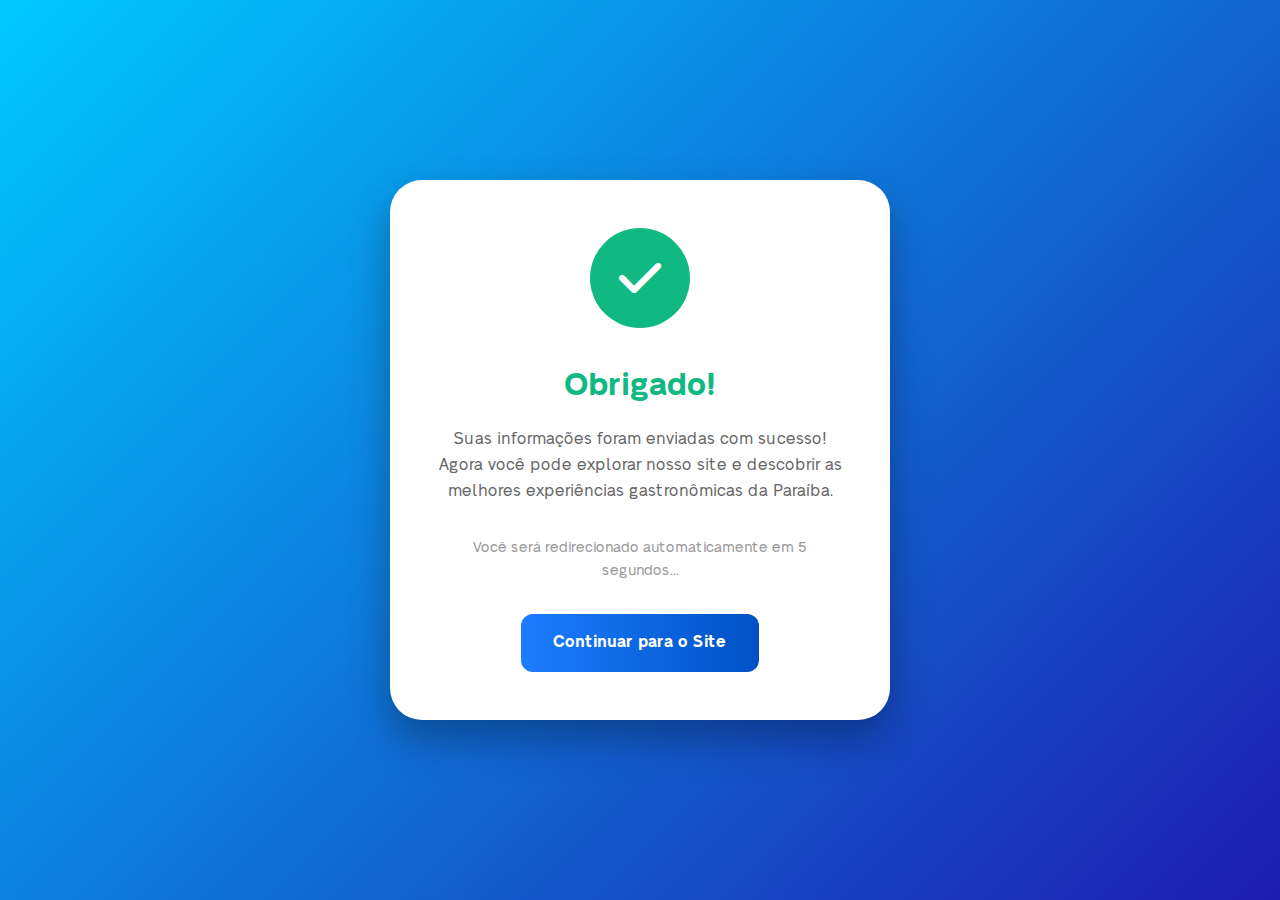
<file: success.html>
<!DOCTYPE html>
<html lang="pt-BR">
<head>
    <meta charset="UTF-8">
    <meta name="viewport" content="width=device-width, initial-scale=1.0">
    <title>Obrigado - Grupo Lovina</title>
    <link rel="stylesheet" href="styles.css">
    <link href="https://cdnjs.cloudflare.com/ajax/libs/font-awesome/6.0.0/css/all.min.css" rel="stylesheet">
    <style>
        .success-page {
            min-height: 100vh;
            display: flex;
            align-items: center;
            justify-content: center;
            background: linear-gradient(135deg, #00c9ff 0%, #1e1cb0 100%);
            padding: 20px;
        }
        
        .success-container {
            background: white;
            border-radius: 2rem;
            padding: 3rem;
            text-align: center;
            max-width: 500px;
            width: 100%;
            box-shadow: 0 20px 40px rgba(0, 0, 0, 0.3);
        }
        
        .success-icon {
            width: 100px;
            height: 100px;
            background: #10b981;
            border-radius: 50%;
            display: flex;
            align-items: center;
            justify-content: center;
            margin: 0 auto 2rem;
            color: white;
            font-size: 3rem;
        }
        
        .success-title {
            font-family: "NeueAlteGrotesk-Bold", sans-serif;
            font-size: 2rem;
            color: #10b981;
            margin-bottom: 1rem;
        }
        
        .success-text {
            font-family: "NeueAlteGrotesk-Regular", sans-serif;
            color: #666;
            margin-bottom: 2rem;
            line-height: 1.6;
        }
        
        .redirect-info {
            font-family: "NeueAlteGrotesk-Regular", sans-serif;
            color: #999;
            font-size: 0.9rem;
            margin-bottom: 2rem;
        }
        
        .continue-btn {
            background: linear-gradient(to right, #1c7dff, #0051c4);
            color: white;
            border: none;
            padding: 1rem 2rem;
            border-radius: 0.75rem;
            font-weight: 600;
            cursor: pointer;
            transition: all 0.3s ease;
            font-size: 1rem;
            font-family: "NeueAlteGrotesk-Bold", sans-serif;
            text-decoration: none;
            display: inline-block;
        }
        
        .continue-btn:hover {
            background: linear-gradient(to right, #2289ff, #1c7dff);
            transform: translateY(-2px);
        }
    </style>
</head>
<body>
    <div class="success-page">
        <div class="success-container">
            <div class="success-icon">
                <i class="fas fa-check"></i>
            </div>
            <h1 class="success-title">Obrigado!</h1>
            <p class="success-text">
                Suas informações foram enviadas com sucesso! Agora você pode explorar nosso site e descobrir as melhores experiências gastronômicas da Paraíba.
            </p>
            <p class="redirect-info">
                Você será redirecionado automaticamente em <span id="countdown">5</span> segundos...
            </p>
            <a href="index.html" class="continue-btn">Continuar para o Site</a>
        </div>
    </div>

    <script>
        // Marcar lead como capturado
        localStorage.setItem("grupofullano_lead_captured", "true");
        
        // Countdown e redirecionamento
        let countdown = 5;
        const countdownElement = document.getElementById('countdown');
        
        const timer = setInterval(() => {
            countdown--;
            countdownElement.textContent = countdown;
            
            if (countdown <= 0) {
                clearInterval(timer);
                window.location.href = 'index.html';
            }
        }, 1000);
    </script>
</body>
</html>
</file>
<file: styles.css>
* {
  margin: 0;
  padding: 0;
  box-sizing: border-box;
}

/*Fontes*/
@font-face {
  font-family: "neulis-black";
  src: url("fonts/neulis-black.otf") format("opentype");
  font-weight: 900;
  font-style: normal;
}

@font-face {
  font-family: "NeueAlteGrotesk-Regular";
  src: url("fonts/NeueAlteGrotesk-Regular.ttf") format("opentype");
  font-weight: 900;
  font-style: normal;
}

@font-face {
  font-family: "NeueAlteGrotesk-Bold";
  src: url("fonts/NeueAlteGrotesk-Bold.ttf") format("opentype");
  font-weight: 900;
  font-style: normal;
}

@font-face {
  font-family: "NeueAlteGrotesk-Book";
  src: url("fonts/NeueAlteGrotesk-Book.ttf") format("opentype");
  font-weight: 900;
  font-style: normal;
}

@font-face {
  font-family: "rockidsregular";
  src: url("fonts/rockidsregular.otf") format("opentype");
  font-weight: 900;
  font-style: normal;
}

/* Splash Screen */
.splash-screen {
  position: fixed;
  top: 0;
  left: 0;
  width: 100%;
  height: 100%;
  background: white;
  display: flex;
  align-items: center;
  justify-content: center;
  z-index: 9999;
  transition: opacity 0.5s ease;
}

/* CORREÇÃO: Estilos específicos para splash screen em modo escuro */
.splash-screen.dark-mode {
  background: #030303;
  color: #ffffff;
}

.splash-screen.fade-out {
  opacity: 0;
  pointer-events: none;
}

.splash-content {
  text-align: center;
}

.splash-logo {
  width: 200px;
  height: auto;
  margin-bottom: 2rem;
  animation: pulse 2s infinite;
}

.splash-loader {
  width: 200px;
  height: 4px;
  background: #f0f0f0;
  border-radius: 2px;
  overflow: hidden;
}

/* CORREÇÃO: Loader em modo escuro */
.splash-screen.dark-mode .splash-loader {
  background: #374151;
}

.loader-bar {
  width: 0%;
  height: 100%;
  background: linear-gradient(to right, #1c7dff, #0051c4);
  border-radius: 2px;
  animation: loading 2s ease-in-out;
}

/* CORREÇÃO: Loader bar em modo escuro */
.splash-screen.dark-mode .loader-bar {
  background: linear-gradient(to right, #60a5fa, #3b82f6);
}

@keyframes pulse {
  0%,
  100% {
    transform: scale(1);
  }
  50% {
    transform: scale(1.05);
  }
}

@keyframes loading {
  0% {
    width: 0%;
  }
  100% {
    width: 100%;
  }
}

/* Nav Bar */
.nav-link-home {
  text-decoration: none;
  color: inherit;
}

.navlogo {
  font-family: "neulis-black", sans-serif;
}

.navbotoes {
  font-family: "NeueAlteGrotesk-Regular", sans-serif;
}

body {
  font-family: "Arial", sans-serif;
  line-height: 1.6;
  color: #333;
}

.container {
  max-width: 1200px;
  margin: 0 auto;
  padding: 0 20px;
}

/* Header */
.header {
  background: white;
  box-shadow: 0 2px 10px rgba(0, 0, 0, 0.1);
  position: fixed;
  width: 100%;
  top: 0;
  z-index: 1000;
}

.header .container {
  display: flex;
  justify-content: space-between;
  align-items: center;
  padding: 1rem 20px;
}

.nav-brand h1 {
  color: #2563eb;
  font-size: 1.5rem;
  font-weight: bold;
}

.nav-menu {
  display: flex;
  gap: 2rem;
}

.nav-menu a {
  text-decoration: none;
  color: #1e3a8a;
  font-weight: 500;
  transition: color 0.3s;
}

.nav-menu a:hover {
  color: #60a5fa;
}

.mobile-menu-btn {
  display: none;
  background: none;
  border: none;
  font-size: 1.5rem;
  color: #2563eb;
  cursor: pointer;
}

/* Buttons */
.btn-primary {
  background: linear-gradient(to right, #1c7dff, #0051c4);
  color: white;
  border: none;
  padding: 0.75rem 1.5rem;
  border-radius: 0.5rem;
  font-weight: 600;
  cursor: pointer;
  transition: background 0.3s;
  font-family: "NeueAlteGrotesk-Regular", sans-serif;
}

.btn-primary:hover {
  background: #2289ff;
}

.btn-secondary {
  background: linear-gradient(to right, #1c7dff, #0051c4);
  color: #ffffff;
  border: none;
  padding: 1rem 2rem;
  border-radius: 0.5rem;
  font-weight: 600;
  cursor: pointer;
  transition: background 0.3s;
  font-size: 1rem;
  font-family: "NeueAlteGrotesk-SemiBold", sans-serif;
}

.btn-secondary2 {
  background: #04d9ff;
  color: #ffffff;
  border: none;
  padding: 1rem 2rem;
  border-radius: 0.5rem;
  font-weight: 600;
  cursor: pointer;
  transition: background 0.3s;
  font-size: 1rem;
  font-family: "NeueAlteGrotesk-SemiBold", sans-serif;
}

.btn-secondary .ph {
  font-size: 1.2rem;
  position: relative;
  top: 2px;
}

.btn-secondary:hover {
  background: #2289ff;
}

/* Hero Section */
.hero {
  background: #ffffff;
  color: white;
  padding: 8rem 0 4rem;
  margin-top: 80px;
}

.herotextoh1 {
  color: #265a96;
  font-family: "NeueAlteGrotesk-Medium", sans-serif;
}

.herotextoh2 {
  color: #265a96;
  font-family: "NeueAlteGrotesk-Regular", sans-serif;
}

.herotextoh3 {
  font-size: 14.4px;
  color: #265a96;
  font-family: "NeueAlteGrotesk-Regular", sans-serif;
}

.hero-content {
  display: grid;
  grid-template-columns: 1fr 1fr;
  gap: 3rem;
  align-items: center;
}

.hero-text h1 {
  font-size: 3.5rem;
  font-weight: bold;
  margin-bottom: 1.5rem;
  line-height: 1.1;
}

.highlight {
  color: #2289ff;
  font-family: "NeueAlteGrotesk-Bold", sans-serif;
}

.hero-text p {
  font-size: 1.25rem;
  margin-bottom: 2rem;
  opacity: 0.9;
}

.rating {
  display: flex;
  align-items: center;
  gap: 0.5rem;
  margin-top: 1.5rem;
}

.stars {
  color: #fbbf24;
}

.hero-video {
  width: 100%;
  height: 400px;
  object-fit: cover;
  border-radius: 1rem;
  background: #f0f0f0;
}

@media (max-width: 768px) {
  .hero-video {
    height: 250px;
  }
}

@media (max-width: 480px) {
  .hero-video {
    height: 200px;
  }
}

/* Location Tags with Animation */
.location-tags {
  background: #2563eb;
  padding: 1rem 0;
  overflow: hidden;
}

.tags-container {
  width: 100vw;
  margin-left: calc(-50vw + 50%);
  overflow: hidden;
}

.tags-scroll {
  display: flex;
  gap: 1rem;
  animation: scroll-tags 20s linear infinite;
  white-space: nowrap;
}

.tag {
  background: rgba(255, 255, 255, 0.2);
  color: white;
  padding: 0.5rem 1rem;
  border-radius: 1rem;
  font-size: 0.875rem;
  font-weight: 500;
  flex-shrink: 0;
}

@keyframes scroll-tags {
  0% {
    transform: translateX(0);
  }
  100% {
    transform: translateX(-50%);
  }
}

/* Locations Section */
.locations {
  padding: 4rem 0;
  background: #f9fafb;
}

.section-header {
  text-align: center;
  margin-bottom: 3rem;
}

.section-header .sectionh1 {
  font-family: "rockidsregular", sans-serif;
  font-size: 80px;
}

.section-header .sectionh2 {
  line-height: 0.1;
  font-family: "NeueAlteGrotesk-Regular", sans-serif;
}

.section-header h2 {
  font-size: 2.5rem;
  color: #1e3a8a;
  margin-bottom: 1rem;
  font-weight: bold;
}

.section-header p {
  color: #666;
  font-size: 1.125rem;
}

.locations-grid {
  display: grid;
  grid-template-columns: repeat(auto-fit, minmax(350px, 1fr));
  gap: 2rem;
}

.location-card {
  background: white;
  border-radius: 1rem;
  overflow: hidden;
  box-shadow: 0 4px 6px rgba(0, 0, 0, 0.1);
  transition: transform 0.3s, box-shadow 0.3s;
}

.location-card:hover {
  transform: translateY(-5px);
  box-shadow: 0 10px 25px rgba(0, 0, 0, 0.15);
}

.location-card img {
  width: 100%;
  height: 200px;
  object-fit: cover;
}

.card-content {
  padding: 1.5rem;
}

.card-content h3 {
  font-family: "NeueAlteGrotesk-Bold", sans-serif;
  color: #265a96;
  font-size: 1.25rem;
  margin-bottom: 0.5rem;
  font-weight: bold;
}

.card-content p {
  font-family: "NeueAlteGrotesk-Book", sans-serif;
  color: #666;
  font-size: 0.875rem;
  margin-bottom: 1rem;
  line-height: 1.5;
}

.card-footer {
  display: flex;
  justify-content: space-between;
  align-items: center;
}

.card-rating {
  display: flex;
  align-items: center;
  gap: 0.25rem;
}

.card-rating .stars {
  color: #fbbf24;
}

.card-rating .rating-text {
  font-weight: 600;
  margin-right: 0.25rem;
}

.card-rating .reviews {
  color: #666;
  font-size: 0.875rem;
}

.card-buttons {
  display: flex;
  gap: 0.5rem;
}

.btn-outline {
  background: transparent;
  color: #2563eb;
  border: 1px solid #2563eb;
  padding: 0.5rem 1rem;
  border-radius: 0.375rem;
  font-size: 0.875rem;
  cursor: pointer;
  transition: all 0.3s;
}

.btn-outline:hover {
  background: #2563eb;
  color: white;
}

.btn-small {
  background: #2563eb;
  color: white;
  border: none;
  padding: 0.5rem 1rem;
  border-radius: 0.375rem;
  font-size: 0.875rem;
  cursor: pointer;
  transition: background 0.3s;
}

.btn-small:hover {
  background: #1d4ed8;
}

/* About Section */
.about {
  padding: 4rem 0;
  background: linear-gradient(to right, #00c9ff, #1e1cb0);
  color: white;
}

.about-content {
  display: grid;
  grid-template-columns: 1fr 1fr;
  gap: 3rem;
  align-items: center;
}

.about-text .aboutsectionh1 {
  font-family: "NeueAlteGrotesk-Bold", sans-serif;
  font-size: 50px;
}

.about-text .aboutsectionh3 {
  font-family: "NeueAlteGrotesk-Bold", sans-serif;
}

.about-text .aboutsectionp {
  font-family: "NeueAlteGrotesk-Regular", sans-serif;
}

.about-text h2 {
  font-size: 2.5rem;
  margin-bottom: 2rem;
  font-weight: bold;
}

.about-subtitle {
  line-height: 0.1;
  font-size: 1.125rem;
  margin-bottom: 4rem;
  opacity: 0.9;
  font-family: "NeueAlteGrotesk-Regular", sans-serif;
}

.features {
  display: flex;
  flex-direction: column;
  gap: 1.5rem;
}

.feature {
  display: flex;
  gap: 1rem;
  align-items: flex-start;
}

.feature-icon {
  width: 3rem;
  height: 3rem;
  background: rgba(255, 255, 255, 0.2);
  border-radius: 50%;
  display: flex;
  align-items: center;
  justify-content: center;
  flex-shrink: 0;
}

.feature-icon i {
  font-size: 1.25rem;
}

.feature-text h3 {
  font-weight: bold;
  margin-bottom: 0.5rem;
}

.feature-text p {
  opacity: 0.9;
  line-height: 1.5;
}

.about-image img {
  width: 100%;
  height: 500px;
  object-fit: cover;
  border-radius: 1rem;
}

/* Testimonials Section */
.testimonials {
  padding: 4rem 0;
  background: #f9fafb;
}

.testimonials-carousel-container {
  position: relative;
  display: flex;
  align-items: center;
  gap: 1rem;
  margin-bottom: 2rem;
}

.carousel-btn {
  background: linear-gradient(to right, #1c7dff, #0051c4);
  color: white;
  border: none;
  width: 50px;
  height: 50px;
  border-radius: 50%;
  display: flex;
  align-items: center;
  justify-content: center;
  cursor: pointer;
  transition: all 0.3s ease;
  font-size: 1.2rem;
  z-index: 10;
  flex-shrink: 0;
}

.carousel-btn:hover {
  background: linear-gradient(to right, #2289ff, #1c7dff);
  transform: scale(1.1);
}

.carousel-btn:active {
  transform: scale(0.95);
}

.carousel-btn-left {
  order: 1;
}

.carousel-btn-right {
  order: 3;
}

.testimonials-grid {
  display: grid;
  grid-template-columns: repeat(auto-fit, minmax(280px, 1fr));
  gap: 1.5rem;
  order: 2;
  flex: 1;
  transition: opacity 0.3s ease;
  touch-action: pan-x;
  cursor: grab;
  scroll-behavior: smooth;
}

.testimonials-grid:active {
  cursor: grabbing;
}

.testimonials-grid.dragging {
  scroll-behavior: auto;
}

.testimonial-card {
  background: white;
  padding: 1.5rem;
  border-radius: 1rem;
  box-shadow: 0 2px 4px rgba(0, 0, 0, 0.1);
  transition: transform 0.3s ease;
}

.testimonial-card:hover {
  transform: translateY(-2px);
  box-shadow: 0 4px 8px rgba(0, 0, 0, 0.15);
}

.testimonial-header {
  font-family: "NeueAlteGrotesk-Bold", sans-serif;
  display: flex;
  align-items: center;
  gap: 0.75rem;
  margin-bottom: 1rem;
}

.testimonial-avatar {
  width: 50px;
  height: 50px;
  border-radius: 50%;
  object-fit: cover;
}

.testimonial-info h4 {
  font-weight: bold;
  font-size: 0.875rem;
  margin-bottom: 0.25rem;
}

.testimonial-info .stars {
  color: #fbbf24;
  font-size: 0.75rem;
}

.testimonial-text {
  font-family: "NeueAlteGrotesk-Regular", sans-serif;
  font-size: 0.875rem;
  color: #666;
  margin-bottom: 0.75rem;
  line-height: 1.5;
}

.testimonial-location {
  font-family: "NeueAlteGrotesk-Regular", sans-serif;
  display: flex;
  align-items: center;
  font-size: 0.75rem;
  color: #999;
}

.carousel-indicators {
  display: flex;
  justify-content: center;
  gap: 0.5rem;
  margin-bottom: 2rem;
}

.indicator {
  width: 10px;
  height: 10px;
  border-radius: 50%;
  background: #d1d5db;
  cursor: pointer;
  transition: all 0.3s ease;
}

.indicator.active {
  background: #2563eb;
  transform: scale(1.2);
}

.testih2 {
  font-family: "NeueAlteGrotesk-Bold", sans-serif;
  font-size: 40px;
}

.testip {
  font-family: "NeueAlteGrotesk-Book", sans-serif;
}

.testimonial-location i {
  margin-right: 0.25rem;
}

.google-approval {
  text-align: center;
}

.google-approval .testip2 {
  font-family: "NeueAlteGrotesk-Book", sans-serif;
}

.google-approval p {
  font-size: 0.875rem;
  color: #666;
}

/* Gallery Section with Carousel */
.gallery {
  padding: 4rem 0;
  background: #f2f2f2;
}

.gallery-carousel-container {
  position: relative;
  display: flex;
  align-items: center;
  gap: 1rem;
  margin-bottom: 2rem;
}

.gallery-grid {
  display: grid;
  grid-template-columns: repeat(auto-fit, minmax(350px, 1fr));
  gap: 1.5rem;
  order: 2;
  flex: 1;
  transition: opacity 0.3s ease;
  touch-action: pan-x;
  cursor: grab;
  scroll-behavior: smooth;
}

.gallery-grid:active {
  cursor: grabbing;
}

.gallery-grid.dragging {
  scroll-behavior: auto;
}

.gallery-item {
  position: relative;
  border-radius: 1rem;
  overflow: hidden;
  cursor: pointer;
}

.section-header .galleryh2 {
  font-family: "NeueAlteGrotesk-Bold", sans-serif;
  font-size: 50px;
}

.section-header .galleryp {
  font-family: "NeueAlteGrotesk-Bold", sans-serif;
}

.gallery-item img {
  width: 100%;
  height: 300px;
  object-fit: cover;
  transition: transform 0.3s;
}

.gallery-item:hover img {
  transform: scale(1.05);
}

.gallery-overlay {
  position: absolute;
  bottom: 1rem;
  left: 1rem;
  color: white;
}

.gallery-rating {
  margin-bottom: 0.5rem;
}

.gallery-rating .stars {
  color: #fbbf24;
}

.gallery-stats {
  display: flex;
  gap: 1rem;
  font-size: 0.875rem;
}

/* FAQ Section */
.faq {
  padding: 4rem 0;
  background: #f9fafb;
}

.faqh2 {
  font-family: "NeueAlteGrotesk-Bold", sans-serif;
  font-size: 40px;
  color: #1e3a8a;
}

.faqp {
  font-family: "NeueAlteGrotesk-Regular", sans-serif;
  color: #666;
}

.faq-container {
  max-width: 800px;
  margin: 0 auto;
}

.faq-item {
  background: white;
  border-radius: 1rem;
  margin-bottom: 1rem;
  box-shadow: 0 2px 4px rgba(0, 0, 0, 0.1);
  overflow: hidden;
}

.faq-question {
  width: 100%;
  padding: 1.5rem;
  background: none;
  border: none;
  text-align: left;
  font-size: 1.1rem;
  font-weight: 600;
  color: #333;
  cursor: pointer;
  display: flex;
  justify-content: space-between;
  align-items: center;
  transition: background 0.3s;
  font-family: "NeueAlteGrotesk-Bold", sans-serif;
}

.faq-question:hover {
  background: #f8f9fa;
}

.faq-question i {
  transition: transform 0.3s;
}

.faq-question.active i {
  transform: rotate(180deg);
}

.faq-answer {
  padding: 0 1.5rem;
  max-height: 0;
  overflow: hidden;
  transition: all 0.3s ease;
  font-family: "NeueAlteGrotesk-Regular", sans-serif;
  color: #666;
  line-height: 1.6;
}

.faq-answer.active {
  padding: 0 1.5rem 1.5rem;
  max-height: 200px;
}

.faq-question:focus {
  outline: none;
  border: none;
}

.faq-question:focus-visible {
  outline: 2px solid #2563eb;
  outline-offset: 2px;
}

/* Floating Action Buttons */
.floating-buttons {
  position: fixed;
  bottom: 2rem;
  right: 2rem;
  display: flex;
  flex-direction: column;
  gap: 1rem;
  z-index: 1000;
}

.ai-chat-btn,
.scroll-btn {
  width: 60px;
  height: 60px;
  border-radius: 50%;
  border: none;
  cursor: pointer;
  display: flex;
  align-items: center;
  justify-content: center;
  box-shadow: 0 4px 12px rgba(0, 0, 0, 0.15);
  transition: all 0.3s ease;
}

.ai-chat-btn {
  background: linear-gradient(135deg, #667eea 0%, #764ba2 100%);
  color: white;
}

.ai-chat-btn:hover {
  transform: scale(1.1);
  box-shadow: 0 6px 20px rgba(0, 0, 0, 0.2);
}

.ai-icon {
  width: 30px;
  height: 30px;
  filter: brightness(0) invert(1);
}

.scroll-btn {
  background: linear-gradient(to right, #1c7dff, #0051c4);
  color: white;
  font-size: 1.5rem;
}

.scroll-btn:hover {
  transform: scale(1.1);
  box-shadow: 0 6px 20px rgba(0, 0, 0, 0.2);
}

/* AI Chat Modal */
.ai-chat-modal {
  position: fixed;
  bottom: 140px;
  right: 2rem;
  width: 350px;
  max-height: 500px;
  background: white;
  border-radius: 1rem;
  box-shadow: 0 10px 30px rgba(0, 0, 0, 0.2);
  z-index: 1001;
  opacity: 0;
  visibility: hidden;
  transform: translateY(20px);
  transition: all 0.3s ease;
}

.ai-chat-modal.active {
  opacity: 1;
  visibility: visible;
  transform: translateY(0);
}

.ai-chat-header {
  display: flex;
  align-items: center;
  padding: 1rem;
  border-bottom: 1px solid #e5e7eb;
  background: linear-gradient(135deg, #667eea 0%, #764ba2 100%);
  color: white;
  border-radius: 1rem 1rem 0 0;
}

.ai-avatar img {
  width: 40px;
  height: 40px;
  border-radius: 50%;
  filter: brightness(0) invert(1);
}

.ai-info {
  flex: 1;
  margin-left: 0.75rem;
}

.ai-info h3 {
  font-size: 1rem;
  margin-bottom: 0.25rem;
  font-family: "NeueAlteGrotesk-Bold", sans-serif;
}

.ai-info p {
  font-size: 0.875rem;
  opacity: 0.9;
  font-family: "NeueAlteGrotesk-Regular", sans-serif;
}

.ai-close {
  background: none;
  border: none;
  color: white;
  font-size: 1.2rem;
  cursor: pointer;
  padding: 0.5rem;
  border-radius: 0.25rem;
  transition: background 0.3s;
}

.ai-close:hover {
  background: rgba(255, 255, 255, 0.1);
}

.ai-chat-body {
  padding: 1rem;
  max-height: 300px;
  overflow-y: auto;
}

.ai-message {
  display: flex;
  gap: 0.75rem;
  margin-bottom: 1rem;
}

.ai-avatar-small img {
  width: 30px;
  height: 30px;
  border-radius: 50%;
}

.ai-text {
  word-wrap: break-word;
  white-space: pre-wrap;
  max-width: 100%;
  overflow-wrap: break-word;
  background: #f3f4f6;
  padding: 0.75rem;
  border-radius: 0.75rem;
  font-size: 0.875rem;
  line-height: 1.4;
  font-family: "NeueAlteGrotesk-Regular", sans-serif;
}

.user-message {
  justify-content: flex-end;
}

.user-message .ai-text {
  background: #2563eb;
  color: white;
}

.ai-quick-questions {
  display: flex;
  flex-direction: column;
  gap: 0.5rem;
  margin-top: 1rem;
}

.quick-question {
  background: #e5e7eb;
  border: none;
  padding: 0.75rem;
  border-radius: 0.5rem;
  text-align: left;
  cursor: pointer;
  transition: background 0.3s;
  font-family: "NeueAlteGrotesk-Regular", sans-serif;
  font-size: 0.875rem;
}

.quick-question:hover {
  background: #d1d5db;
}

.ai-chat-input {
  display: flex;
  padding: 1rem;
  border-top: 1px solid #e5e7eb;
  gap: 0.5rem;
}

.ai-chat-input input {
  flex: 1;
  padding: 0.75rem;
  border: 1px solid #d1d5db;
  border-radius: 0.5rem;
  font-size: 0.875rem;
  font-family: "NeueAlteGrotesk-Regular", sans-serif;
}

.ai-chat-input button {
  background: #2563eb;
  color: white;
  border: none;
  padding: 0.75rem;
  border-radius: 0.5rem;
  cursor: pointer;
  transition: background 0.3s;
}

.ai-chat-input button:hover {
  background: #1d4ed8;
}

/* Footer */
.footer-about .footerh3 {
  font-family: "NeueAlteGrotesk-Bold", sans-serif;
}

.footer-about .footerp {
  font-family: "NeueAlteGrotesk-Regular", sans-serif;
}

.footer-contact .footerh3 {
  font-family: "NeueAlteGrotesk-Bold", sans-serif;
}

.footer-contact .footerp {
  font-family: "NeueAlteGrotesk-Regular", sans-serif;
}

.contact-item .contactspan {
  font-family: "NeueAlteGrotesk-Regular", sans-serif;
  color: #fff; /* deixa o texto branco */
  text-decoration: underline; /* mantém o sublinhado */
}

/* remove a cor azul padrão quando o link já foi visitado */
.contact-item .contactspan:visited {
  color: #fff;
}

/* opcional: muda um pouco no hover para dar feedback visual */
.contact-item .contactspan:hover {
  color: #ddd; /* tom mais claro no hover */
}

.footer-bottom {
  font-family: "NeueAlteGrotesk-Regular", sans-serif;
}

.footer {
  background: linear-gradient(to right, #00c9ff, #1e1cb0);
  color: white;
  padding: 3rem 0 1rem;
}

.footer-content {
  display: grid;
  grid-template-columns: 1fr 1fr;
  gap: 3rem;
  margin-bottom: 2rem;
}

.footer-about h3 {
  font-size: 1.5rem;
  margin-bottom: 1.5rem;
  font-weight: bold;
}

.footer-about p {
  margin-bottom: 1.5rem;
  opacity: 0.9;
  line-height: 1.6;
}

.social-links {
  display: flex;
  gap: 1rem;
  margin-top: 1.5rem;
  margin-bottom: 1.5rem;
}

.social-links a {
  color: white;
  font-size: 1.5rem;
  transition: opacity 0.3s;
}

.social-links a:hover {
  opacity: 0.7;
}

.footer-contact h3 {
  font-size: 1.25rem;
  margin-bottom: 1rem;
  font-weight: bold;
}

.address {
  margin-bottom: 2rem;
}

.address p {
  margin-bottom: 0.25rem;
  opacity: 0.9;
}

.contact-info {
  margin-bottom: 1.5rem;
}

.contact-item {
  display: flex;
  align-items: center;
  gap: 0.5rem;
  margin-bottom: 0.5rem;
}

.footer-bottom {
  border-top: 1px solid rgba(255, 255, 255, 0.2);
  padding-top: 1rem;
  text-align: center;
}

.footer-bottom p {
  font-size: 0.875rem;
  opacity: 0.75;
}

/* Reservation Page Styles */
.reservation-section {
  padding: 8rem 0 4rem;
  background: #f9fafb;
  min-height: 100vh;
}

.reservation-content {
  max-width: 800px;
  margin: 0 auto;
  background: white;
  border-radius: 1rem;
  padding: 2rem;
  box-shadow: 0 4px 6px rgba(0, 0, 0, 0.1);
}

.reservation-header {
  text-align: center;
  margin-bottom: 2rem;
}

.reservation-header h1 {
  font-family: "NeueAlteGrotesk-Bold", sans-serif;
  font-size: 2.5rem;
  color: #265a96;
  margin-bottom: 0.5rem;
}

.reservation-header p {
  font-family: "NeueAlteGrotesk-Regular", sans-serif;
  color: #666;
  font-size: 1.1rem;
}

/* CORREÇÃO: Estilização da mensagem de validação - MAIS DESTACADA */
.form-validation-message {
  background: #dc2626;
  color: white;
  padding: 1rem 1.5rem;
  border-radius: 0.75rem;
  margin: 1.5rem 0;
  text-align: center;
  font-family: "NeueAlteGrotesk-Bold", sans-serif;
  font-weight: 600;
  box-shadow: 0 4px 12px rgba(220, 38, 38, 0.3);
  border: 2px solid #b91c1c;
}

.form-validation-message i {
  margin-right: 0.5rem;
  font-size: 1.1rem;
}

.form-validation-message span {
  font-size: 0.95rem;
  line-height: 1.4;
}

.reservation-form {
  margin-bottom: 2rem;
}

.form-row {
  display: grid;
  grid-template-columns: 1fr 1fr;
  gap: 1rem;
  margin-bottom: 1rem;
}

.form-group {
  display: flex;
  flex-direction: column;
}

.form-group label {
  font-family: "NeueAlteGrotesk-Bold", sans-serif;
  color: #333;
  margin-bottom: 0.5rem;
  font-weight: 600;
}

.form-group input,
.form-group select,
.form-group textarea {
  padding: 0.75rem;
  border: 2px solid #e5e7eb;
  border-radius: 0.5rem;
  font-size: 1rem;
  font-family: "NeueAlteGrotesk-Regular", sans-serif;
  transition: border-color 0.3s;
}

.form-group input:focus,
.form-group select:focus,
.form-group textarea:focus {
  outline: none;
  border-color: #2563eb;
}

.reservation-actions {
  display: flex;
  flex-direction: column;
  gap: 1rem;
  align-items: center;
}

.btn-copy,
.btn-whatsapp {
  padding: 1rem 2rem;
  border-radius: 0.5rem;
  font-weight: 600;
  cursor: pointer;
  transition: all 0.3s;
  font-size: 1rem;
  font-family: "NeueAlteGrotesk-Bold", sans-serif;
  display: flex;
  align-items: center;
  gap: 0.5rem;
  min-width: 250px;
  justify-content: center;
}

.btn-copy {
  background: #6b7280;
  color: white;
  border: none;
}

.btn-copy:enabled {
  background: linear-gradient(to right, #1c7dff, #0051c4);
}

.btn-copy:enabled:hover {
  background: linear-gradient(to right, #2289ff, #1c7dff);
  transform: translateY(-2px);
}

.btn-copy:disabled {
  opacity: 0.5;
  cursor: not-allowed;
}

.btn-whatsapp {
  background: #25d366;
  color: white;
  border: none;
}

.btn-whatsapp:enabled:hover {
  background: #22c55e;
  transform: translateY(-2px);
}

.btn-whatsapp:disabled {
  opacity: 0.5;
  cursor: not-allowed;
}

.copy-instruction,
.whatsapp-instruction {
  font-family: "NeueAlteGrotesk-Regular", sans-serif;
  color: #666;
  font-size: 0.875rem;
  text-align: center;
  margin: 0.5rem 0;
  display: flex;
  align-items: center;
  gap: 0.5rem;
  justify-content: center;
}

.copy-instruction i,
.whatsapp-instruction i {
  color: #2563eb;
}

/* Theme Toggle Button */
.nav-actions {
  display: flex;
  align-items: center;
  gap: 1rem;
}

.theme-toggle {
  background: none;
  border: 2px solid #2563eb;
  width: 40px;
  height: 40px;
  border-radius: 50%;
  display: flex;
  align-items: center;
  justify-content: center;
  cursor: pointer;
  transition: all 0.3s ease;
  color: #2563eb;
}

.theme-toggle:hover {
  background: #2563eb;
  color: white;
  transform: scale(1.1);
}

.theme-toggle i {
  font-size: 1.1rem;
}

/* Language Selector */
.language-selector {
  position: relative;
  display: inline-block;
}

.language-toggle {
  background: none;
  border: 2px solid #2563eb;
  padding: 0.5rem;
  border-radius: 0.5rem;
  display: flex;
  align-items: center;
  gap: 0.5rem;
  cursor: pointer;
  transition: all 0.3s ease;
  color: #2563eb;
}

.language-toggle:hover {
  background: #2563eb;
  color: white;
}

.flag-icon {
  width: 20px;
  height: auto;
  border-radius: 2px;
}

.language-dropdown {
  position: absolute;
  top: 100%;
  right: 0;
  background: white;
  border: 1px solid #e5e7eb;
  border-radius: 0.5rem;
  box-shadow: 0 4px 6px rgba(0, 0, 0, 0.1);
  min-width: 150px;
  z-index: 1000;
  opacity: 0;
  visibility: hidden;
  transform: translateY(-10px);
  transition: all 0.3s ease;
}

.language-dropdown.active {
  opacity: 1;
  visibility: visible;
  transform: translateY(0);
}

.language-option {
  display: flex;
  align-items: center;
  gap: 0.75rem;
  padding: 0.75rem 1rem;
  cursor: pointer;
  transition: background 0.3s ease;
  font-family: "NeueAlteGrotesk-Regular", sans-serif;
}

.language-option:hover {
  background: #f3f4f6;
}

.language-option:first-child {
  border-radius: 0.5rem 0.5rem 0 0;
}

.language-option:last-child {
  border-radius: 0 0 0.5rem 0.5rem;
}

/* Translation Modal */
.translation-modal {
  position: fixed;
  top: 0;
  left: 0;
  width: 100%;
  height: 100%;
  background: rgba(0, 0, 0, 0.5);
  display: flex;
  align-items: center;
  justify-content: center;
  z-index: 2000;
  opacity: 0;
  visibility: hidden;
  transition: all 0.3s ease;
}

.translation-modal.active {
  opacity: 1;
  visibility: visible;
}

.modal-content {
  background: white;
  border-radius: 1rem;
  max-width: 500px;
  width: 90%;
  max-height: 80vh;
  overflow-y: auto;
}

.modal-header {
  display: flex;
  justify-content: space-between;
  align-items: center;
  padding: 1.5rem;
  border-bottom: 1px solid #e5e7eb;
}

.modal-header h3 {
  margin: 0;
  font-family: "NeueAlteGrotesk-Bold", sans-serif;
  color: #1f2937;
}

.modal-close {
  background: none;
  border: none;
  font-size: 1.5rem;
  color: #6b7280;
  cursor: pointer;
  transition: color 0.3s ease;
}

.modal-close:hover {
  color: #374151;
}

.modal-body {
  padding: 1.5rem;
}

.modal-body p {
  margin-bottom: 1.5rem;
  color: #6b7280;
  font-family: "NeueAlteGrotesk-Regular", sans-serif;
}

.suggested-languages {
  display: flex;
  flex-wrap: wrap;
  gap: 0.75rem;
  margin-bottom: 1.5rem;
}

.suggested-language {
  display: flex;
  align-items: center;
  gap: 0.5rem;
  padding: 0.75rem 1rem;
  background: #f3f4f6;
  border-radius: 0.5rem;
  cursor: pointer;
  transition: all 0.3s ease;
  font-family: "NeueAlteGrotesk-Regular", sans-serif;
}

.suggested-language:hover {
  background: #2563eb;
  color: white;
}

.modal-actions {
  padding: 1.5rem;
  border-top: 1px solid #e5e7eb;
  display: flex;
  justify-content: flex-end;
}

/* Dark Mode Styles */
body.dark-mode {
  background-color: #030303;
  color: #ffffff;
}

body.dark-mode .header {
  background: #0a1525;
  box-shadow: 0 2px 10px rgba(0, 0, 0, 0.3);
}

body.dark-mode .nav-brand h1 {
  color: #60a5fa;
}

body.dark-mode .nav-menu {
  background: #0a1525;
}

body.dark-mode .nav-menu a {
  color: #e2e8f0;
}

body.dark-mode .nav-menu a:hover {
  color: #60a5fa;
}

body.dark-mode .btn-primary {
  background: #60a5fa;
  color: #1a1a1a;
}

body.dark-mode .btn-primary:hover {
  background: #3b82f6;
}

body.dark-mode .theme-toggle {
  border-color: #60a5fa;
  color: #60a5fa;
}

body.dark-mode .theme-toggle:hover {
  background: #60a5fa;
  color: #1a1a1a;
}

body.dark-mode .hero {
  background: #030303;
}

body.dark-mode .herotextoh1,
body.dark-mode .herotextoh2,
body.dark-mode .herotextoh3 {
  color: #ffffff;
}

body.dark-mode .highlight {
  color: #60a5fa;
}

body.dark-mode .btn-secondary {
  background: #60a5fa;
  color: #1a1a1a;
}

body.dark-mode .btn-secondary:hover {
  background: #3b82f6;
}

body.dark-mode .location-tags {
  background: #374151;
}

body.dark-mode .locations {
  background: #030303;
}

body.dark-mode .section-header h2,
body.dark-mode .section-header .sectionh1 {
  color: #ffffff;
}

body.dark-mode .section-header p,
body.dark-mode .section-header .sectionh2 {
  color: #d1d5db;
}

body.dark-mode .location-card {
  background: #0a1525;
  color: #ffffff;
}

body.dark-mode .card-content h3 {
  color: #60a5fa;
}

body.dark-mode .card-content p {
  color: #d1d5db;
}

body.dark-mode .btn-outline {
  color: #ffffff;
  border-color: #ffffff;
  background: transparent;
}

body.dark-mode .btn-outline:hover {
  background: #ffffff;
  color: #0a1525;
}

body.dark-mode .btn-small {
  background: #60a5fa;
  color: #1a1a1a;
}

body.dark-mode .btn-small:hover {
  background: #3b82f6;
}

body.dark-mode .about {
  background: linear-gradient(135deg, #1a1a1a 0%, #2d2d2d 50%, #1a1a1a 100%);
}

body.dark-mode .testimonials {
  background: #030303;
}

body.dark-mode .testimonial-card {
  background: #0a1525;
  color: #ffffff;
}

body.dark-mode .testimonial-text {
  color: #d1d5db;
}

body.dark-mode .testimonial-location {
  color: #9ca3af;
}

body.dark-mode .gallery {
  background: #1a1a1a;
}

body.dark-mode .footer {
  background: linear-gradient(135deg, #0f0f0f 0%, #2a2a2a 50%, #0f0f0f 100%);
  color: white;
}

body.dark-mode .google-approval p {
  color: #d1d5db;
}

body.dark-mode .carousel-btn {
  background: linear-gradient(to right, #60a5fa, #3b82f6);
}

body.dark-mode .carousel-btn:hover {
  background: linear-gradient(to right, #3b82f6, #2563eb);
}

body.dark-mode .indicator.active {
  background: #60a5fa;
}

body.dark-mode .faq {
  background: #030303;
}

body.dark-mode .faq-item {
  background: #0a1525;
}

body.dark-mode .faq-question {
  color: #ffffff;
}

body.dark-mode .faq-question:hover {
  background: #4b5563;
}

body.dark-mode .faq-answer {
  color: #e2e8f0;
}

body.dark-mode .language-toggle {
  border-color: #60a5fa;
  color: #60a5fa;
}

body.dark-mode .language-toggle:hover {
  background: #60a5fa;
  color: #1a1a1a;
}

body.dark-mode .language-dropdown {
  background: #374151;
  border-color: #4b5563;
}

body.dark-mode .language-option {
  color: #d1d5db;
}

body.dark-mode .language-option:hover {
  background: #4b5563;
}

body.dark-mode .modal-content {
  background: #374151;
  color: #d1d5db;
}

body.dark-mode .modal-header {
  border-color: #4b5563;
}

body.dark-mode .modal-header h3 {
  color: #f9fafb;
}

body.dark-mode .modal-body {
  border-color: #4b5563;
}

body.dark-mode .suggested-language {
  background: #4b5563;
  color: #d1d5db;
}

body.dark-mode .suggested-language:hover {
  background: #60a5fa;
  color: #1a1a1a;
}

body.dark-mode .ai-chat-modal {
  background: #0a1525;
}

body.dark-mode .ai-text {
  background: #1a2942;
  color: #e2e8f0;
}

body.dark-mode .quick-question {
  background: #1a2942;
  color: #e2e8f0;
}

body.dark-mode .quick-question:hover {
  background: #6b7280;
}

body.dark-mode .ai-chat-input input {
  background: #1a2942;
  color: #ffffff;
  border-color: #3b82f6;
}

body.dark-mode .ai-chat-input button {
  background: #60a5fa;
  color: #1a1a1a;
}

body.dark-mode .ai-chat-input button:hover {
  background: #3b82f6;
}

/* Mobile Responsive */
@media (max-width: 768px) {
  .social-links {
    justify-content: center;
  }

  .contact-item {
    justify-content: center;
  }

  .nav-actions {
    gap: 0.5rem;
  }

  .theme-toggle {
    width: 35px;
    height: 35px;
  }

  .theme-toggle i {
    font-size: 1rem;
  }

  .nav-menu {
    display: none;
    position: absolute;
    top: 100%;
    left: 0;
    width: 100%;
    background: white;
    flex-direction: column;
    padding: 1rem;
    box-shadow: 0 2px 10px rgba(0, 0, 0, 0.1);
  }

  .nav-menu.active {
    display: flex;
  }

  .mobile-menu-btn {
    display: block;
  }

  .hero {
    padding: 6rem 0 3rem;
  }

  .hero-content {
    grid-template-columns: 1fr;
    text-align: center;
  }

  .hero-text h1 {
    font-size: 2.5rem;
  }

  .about-content {
    grid-template-columns: 1fr;
    text-align: center;
  }

  .footer-content {
    grid-template-columns: 1fr;
    text-align: center;
  }

  .locations-grid {
    grid-template-columns: 1fr;
  }

  .testimonials-grid {
    grid-template-columns: 1fr;
  }

  .testimonials-carousel-container {
    flex-direction: column;
    gap: 1rem;
  }

  .carousel-btn-left,
  .carousel-btn-right {
    order: 3;
  }

  .testimonials-grid {
    order: 1;
  }

  .carousel-indicators {
    order: 2;
  }

  .gallery-grid {
    grid-template-columns: 1fr;
  }

  .gallery-carousel-container {
    flex-direction: column;
    gap: 1rem;
  }

  .tags {
    flex-direction: column;
    align-items: center;
  }

  .card-footer {
    flex-direction: column;
    gap: 1rem;
    align-items: flex-start;
  }

  .form-row {
    grid-template-columns: 1fr;
  }

  .floating-buttons {
    bottom: 1rem;
    right: 1rem;
  }

  .ai-chat-modal {
    right: 1rem;
    bottom: 120px;
    width: calc(100vw - 2rem);
    max-width: 350px;
  }

  .ai-chat-btn,
  .scroll-btn {
    width: 50px;
    height: 50px;
  }

  .ai-icon {
    width: 25px;
    height: 25px;
  }
}

@media (max-width: 480px) {
  .social-links {
    justify-content: center;
  }

  .contact-item {
    justify-content: center;
  }

  .nav-link-home .navlogo {
    font-size: 20px;
  }

  .container {
    padding: 0 15px;
  }

  .hero-text h1 {
    font-size: 2rem;
  }

  .section-header h2 {
    font-size: 2rem;
  }

  .section-header .sectionh1 {
    font-family: "rockidsregular", sans-serif;
    font-size: 45px;
  }

  .about-text h2 {
    font-size: 2rem;
  }

  .locations-grid {
    grid-template-columns: 1fr;
  }

  .location-card {
    margin: 0 10px;
  }

  .carousel-btn {
    width: 40px;
    height: 40px;
    font-size: 1rem;
  }

  .splash-logo {
    width: 150px;
  }

  .splash-loader {
    width: 150px;
  }
}

/* Mobile logo */
.mobile-logo {
  display: none;
  height: 40px;
  width: auto;
}

.desktop-logo {
  display: block;
}

@media (max-width: 768px) {
  .mobile-logo {
    display: block;
  }

  .desktop-logo {
    display: none;
  }

  .testimonials-carousel-container {
    flex-direction: row;
    gap: 1rem;
  }

  .carousel-btn-left,
  .carousel-btn-right {
    order: unset;
  }

  .testimonials-grid {
    order: unset;
  }

  .gallery-carousel-container {
    flex-direction: row;
    gap: 1rem;
  }

  /* Adicionar estas linhas para corrigir o posicionamento dos botões da galeria no mobile */
  .gallery-carousel-container .carousel-btn-left {
    order: 1;
  }

  .gallery-carousel-container .gallery-grid {
    order: 2;
  }

  .gallery-carousel-container .carousel-btn-right {
    order: 3;
  }
}

/* Pulse animation for hero button */
.btn-secondary {
  animation: pulse-slow 3s infinite;
}

@keyframes pulse-slow {
  0%,
  100% {
    transform: scale(1);
  }
  50% {
    transform: scale(1.05);
  }
}

/* Reserve button highlight animation */
.btn-primary {
  position: relative;
  overflow: hidden;
  animation: glow 2s infinite alternate;
}

@keyframes glow {
  0% {
    box-shadow: 0 0 5px rgba(28, 125, 255, 0.5);
  }
  100% {
    box-shadow: 0 0 20px rgba(28, 125, 255, 0.8), 0 0 30px rgba(28, 125, 255, 0.6);
  }
}

/* Star animation */
.stars i {
  animation: star-twinkle 3s infinite;
}

.stars i:nth-child(1) {
  animation-delay: 0s;
}
.stars i:nth-child(2) {
  animation-delay: 0.6s;
}
.stars i:nth-child(3) {
  animation-delay: 1.2s;
}
.stars i:nth-child(4) {
  animation-delay: 1.8s;
}
.stars i:nth-child(5) {
  animation-delay: 2.4s;
}

@keyframes star-twinkle {
  0%,
  90%,
  100% {
    transform: scale(1);
  }
  5% {
    transform: scale(1.3);
  }
}

/* Improved dark mode colors */
body.dark-mode {
  background-color: #030303;
  color: #ffffff;
}

body.dark-mode .header {
  background: #0a1525;
  box-shadow: 0 2px 10px rgba(0, 0, 0, 0.3);
}

body.dark-mode .nav-menu {
  background: #0a1525;
}

body.dark-mode .nav-menu a {
  color: #e2e8f0;
}

body.dark-mode .nav-menu a:hover {
  color: #60a5fa;
}

/* Tags container full width */
.tags-container {
  width: 100vw;
  margin-left: calc(-50vw + 50%);
  overflow: hidden;
}

/* AI Chat improvements */
.ai-text {
  word-wrap: break-word;
  white-space: pre-wrap;
  max-width: 100%;
  overflow-wrap: break-word;
}

.ai-text a {
  color: #2563eb;
  text-decoration: underline;
  cursor: pointer;
}

body.dark-mode .ai-text a {
  color: #60a5fa;
}

/* Context menu for mobile */
.context-menu {
  position: absolute;
  background: white;
  border: 1px solid #e5e7eb;
  border-radius: 0.5rem;
  box-shadow: 0 4px 6px rgba(0, 0, 0, 0.1);
  padding: 0.5rem;
  z-index: 1000;
  display: none;
}

body.dark-mode .context-menu {
  background: #374151;
  border-color: #4b5563;
}

.context-menu-item {
  padding: 0.5rem 1rem;
  cursor: pointer;
  border-radius: 0.25rem;
  transition: background 0.3s;
  font-family: "NeueAlteGrotesk-Regular", sans-serif;
}

.context-menu-item:hover {
  background: #f3f4f6;
}

body.dark-mode .context-menu-item:hover {
  background: #4b5563;
}

/* Cardapio options */
.cardapio-options {
  display: flex;
  flex-direction: column;
  gap: 0.5rem;
  margin-top: 0.5rem;
}

.cardapio-option-btn {
  background: #e5e7eb;
  border: none;
  padding: 0.75rem;
  border-radius: 0.5rem;
  cursor: pointer;
  transition: all 0.3s;
  font-family: "NeueAlteGrotesk-Regular", sans-serif;
  text-align: left;
}

.cardapio-option-btn:hover {
  background: #2563eb;
  color: white;
}

body.dark-mode .cardapio-option-btn {
  background: #374151;
  color: #e2e8f0;
}

body.dark-mode .cardapio-option-btn:hover {
  background: #60a5fa;
  color: #1a1a1a;
}

/* Cardapio card */
.cardapio-card {
  background: white;
  border-radius: 1rem;
  padding: 1rem;
  margin: 0.5rem 0;
  box-shadow: 0 2px 8px rgba(0, 0, 0, 0.1);
  border: 2px solid #e5e7eb;
}

body.dark-mode .cardapio-card {
  background: #1e40af;
  border-color: #3b82f6;
  color: white;
}

.cardapio-image-container {
  position: relative;
  margin: 1rem 0;
}

/* CARDÁPIO PEQUENO NO CHAT - IMPLEMENTAÇÃO SOLICITADA */
.cardapio-image-small {
  width: 100%;
  max-width: 250px; /* TAMANHO MENOR CONFORME SOLICITADO */
  height: auto;
  border-radius: 0.5rem;
  cursor: pointer;
  transition: all 0.3s;
  box-shadow: 0 2px 8px rgba(0, 0, 0, 0.1);
}

.cardapio-image-small:hover {
  transform: scale(1.02);
  box-shadow: 0 4px 12px rgba(0, 0, 0, 0.15);
}

/* OVERLAY PARA INDICAR CLIQUE */
.cardapio-overlay {
  position: absolute;
  top: 0;
  left: 0;
  right: 0;
  bottom: 0;
  background: rgba(0, 0, 0, 0.5);
  display: flex;
  align-items: center;
  justify-content: center;
  opacity: 0;
  transition: opacity 0.3s;
  border-radius: 0.5rem;
  pointer-events: none;
}

.cardapio-image-container:hover .cardapio-overlay {
  opacity: 1;
}

.click-to-enlarge {
  color: white;
  font-size: 0.875rem;
  font-weight: 600;
  text-align: center;
  font-family: "NeueAlteGrotesk-Bold", sans-serif;
}

.cardapio-actions {
  display: flex;
  gap: 0.5rem;
  justify-content: center;
  margin-top: 0.5rem;
}

.cardapio-action-btn {
  background: #2563eb;
  color: white;
  border: none;
  padding: 0.5rem;
  border-radius: 0.375rem;
  cursor: pointer;
  display: flex;
  align-items: center;
  justify-content: center;
  width: 40px;
  height: 40px;
  transition: all 0.3s;
}

.cardapio-action-btn:hover {
  background: #1d4ed8;
  transform: scale(1.1);
}

body.dark-mode .cardapio-action-btn {
  background: #60a5fa;
  color: #1a1a1a;
}

body.dark-mode .cardapio-action-btn:hover {
  background: #3b82f6;
}

.cardapio-link {
  display: inline-flex;
  align-items: center;
  gap: 0.5rem;
  color: #2563eb;
  text-decoration: none;
  font-size: 0.875rem;
  font-weight: 600;
  margin-top: 0.5rem;
  transition: color 0.3s;
}

.cardapio-link:hover {
  color: #1d4ed8;
}

body.dark-mode .cardapio-link {
  color: #60a5fa;
}

body.dark-mode .cardapio-link:hover {
  color: #3b82f6;
}

/* MODAL DE PREVIEW DO CARDÁPIO - CORRIGIDO MANTENDO ESTILIZAÇÃO */
.cardapio-preview-modal {
  position: fixed;
  top: 0;
  left: 0;
  width: 100%;
  height: 100%;
  background: rgba(0, 0, 0, 0.8);
  display: flex;
  align-items: center;
  justify-content: center;
  z-index: 2000;
  animation: fadeIn 0.3s ease;
  padding: 20px;
  box-sizing: border-box;
}

@keyframes fadeIn {
  from {
    opacity: 0;
  }
  to {
    opacity: 1;
  }
}

.cardapio-preview-content {
  background: white;
  border-radius: 1rem;
  width: 100%;
  max-width: 90vw;
  max-height: 90vh;
  overflow: hidden;
  box-shadow: 0 20px 40px rgba(0, 0, 0, 0.3);
  animation: slideIn 0.3s ease;
  display: flex;
  flex-direction: column;
}

@keyframes slideIn {
  from {
    transform: scale(0.9) translateY(20px);
    opacity: 0;
  }
  to {
    transform: scale(1) translateY(0);
    opacity: 1;
  }
}

body.dark-mode .cardapio-preview-content {
  background: #1e40af;
}

.cardapio-preview-header {
  display: flex;
  justify-content: space-between;
  align-items: center;
  padding: 1rem 1.5rem;
  border-bottom: 1px solid #e5e7eb;
  background: #f8f9fa;
  flex-shrink: 0;
}

body.dark-mode .cardapio-preview-header {
  border-color: #3b82f6;
  color: white;
  background: #1e40af;
}

.cardapio-preview-header h3 {
  margin: 0;
  font-family: "NeueAlteGrotesk-Bold", sans-serif;
  color: #1f2937;
}

body.dark-mode .cardapio-preview-header h3 {
  color: white;
}

.cardapio-preview-close {
  background: none;
  border: none;
  font-size: 1.5rem;
  cursor: pointer;
  color: #6b7280;
  padding: 0.5rem;
  border-radius: 0.25rem;
  transition: all 0.3s;
}

.cardapio-preview-close:hover {
  background: #f3f4f6;
  color: #374151;
}

body.dark-mode .cardapio-preview-close {
  color: #e2e8f0;
}

body.dark-mode .cardapio-preview-close:hover {
  background: #3b82f6;
  color: white;
}

/* CORPO DO MODAL COM SCROLL - TAMANHO REAL DO CARDÁPIO */
.cardapio-preview-body {
  padding: 1.5rem;
  text-align: center;
  overflow-y: auto;
  flex: 1;
  max-height: calc(90vh - 120px);
}

/* CONTAINER DA IMAGEM - TAMANHO REAL SEM CORTES */
.cardapio-image-zoom-container {
  position: relative;
  display: inline-block;
  overflow: hidden;
  border-radius: 0.5rem;
  cursor: zoom-in;
  max-width: 100%;
  margin: 0 auto;
  /* Permitir que a imagem apareça no tamanho real */
}

.cardapio-image-zoom-container.zoomed {
  cursor: zoom-out;
  overflow: auto;
}

.cardapio-preview-image {
  width: 100%;
  height: auto;
  border-radius: 0.5rem;
  box-shadow: 0 4px 12px rgba(0, 0, 0, 0.1);
  transition: transform 0.3s ease;
  display: block;
  margin: 0 auto;
  /* Garantir que apareça no tamanho real sem limitações */
  max-width: none;
  object-fit: contain;
}

/* ZOOM STATES - MANTENDO FUNCIONALIDADE DE ZOOM */
.cardapio-preview-image.zoom-1x {
  transform: scale(1);
}

.cardapio-preview-image.zoom-1-5x {
  transform: scale(1.5);
}

.cardapio-preview-image.zoom-2x {
  transform: scale(2);
}

.cardapio-preview-image.zoom-3x {
  transform: scale(3);
}

/* INDICADOR DE ZOOM */
.zoom-indicator {
  position: absolute;
  top: 10px;
  right: 10px;
  background: rgba(0, 0, 0, 0.7);
  color: white;
  padding: 0.25rem 0.5rem;
  border-radius: 0.25rem;
  font-size: 0.75rem;
  font-family: "NeueAlteGrotesk-Bold", sans-serif;
  pointer-events: none;
  opacity: 0;
  transition: opacity 0.3s;
}

.cardapio-image-zoom-container:hover .zoom-indicator {
  opacity: 1;
}

/* INSTRUÇÕES DE ZOOM */
.zoom-instructions {
  margin-top: 0.5rem;
  font-size: 0.75rem;
  color: #6b7280;
  font-family: "NeueAlteGrotesk-Regular", sans-serif;
}

body.dark-mode .zoom-instructions {
  color: #cbd5e1;
}

.cardapio-preview-actions {
  display: flex;
  gap: 1rem;
  justify-content: center;
  margin-top: 1.5rem;
  flex-shrink: 0;
}

.btn-cardapio-action {
  background: #2563eb;
  color: white;
  border: none;
  padding: 0.75rem 1.5rem;
  border-radius: 0.5rem;
  cursor: pointer;
  display: flex;
  align-items: center;
  gap: 0.5rem;
  font-size: 0.875rem;
  font-weight: 600;
  transition: all 0.3s;
  font-family: "NeueAlteGrotesk-Bold", sans-serif;
}

.btn-cardapio-action:hover {
  background: #1d4ed8;
  transform: translateY(-2px);
}

body.dark-mode .btn-cardapio-action {
  background: #60a5fa;
  color: #1a1a1a;
}

body.dark-mode .btn-cardapio-action:hover {
  background: #3b82f6;
}

/* MOBILE RESPONSIVE PARA O MODAL */
@media (max-width: 768px) {
  .cardapio-preview-modal {
    padding: 10px;
  }

  .cardapio-preview-content {
    max-height: 95vh;
    max-width: 95vw;
  }

  .cardapio-preview-body {
    padding: 1rem;
    max-height: calc(95vh - 100px);
  }

  .cardapio-preview-actions {
    flex-direction: column;
    gap: 0.5rem;
  }

  .btn-cardapio-action {
    width: 100%;
    justify-content: center;
  }

  .zoom-instructions {
    font-size: 0.7rem;
  }
}

@media (max-width: 480px) {
  .cardapio-preview-header {
    padding: 0.75rem 1rem;
  }

  .cardapio-preview-header h3 {
    font-size: 0.9rem;
  }

  .cardapio-preview-body {
    padding: 0.75rem;
  }
}

body.dark-mode .card-rating .reviews {
  color: #e2e8f0;
}

body.dark-mode .btn-outline {
  color: #ffffff;
  border-color: #ffffff;
  background: transparent;
}

body.dark-mode .btn-outline:hover {
  background: #ffffff;
  color: #0a1525;
}

body.dark-mode .reservation-section {
  background: #030303;
}

body.dark-mode .reservation-content {
  background: #0a1525;
  color: #ffffff;
}

body.dark-mode .reservation-header h1 {
  color: #60a5fa;
}

body.dark-mode .reservation-header p {
  color: #e2e8f0;
}

/* CORREÇÃO: Mensagem de validação em modo escuro */
body.dark-mode .form-validation-message {
  background: #dc2626;
  color: white;
  border-color: #b91c1c;
}

body.dark-mode .form-group label {
  color: #e2e8f0;
}

body.dark-mode .form-group input,
body.dark-mode .form-group select,
body.dark-mode .form-group textarea {
  background: #1a2942;
  color: #ffffff;
  border-color: #3b82f6;
}

body.dark-mode .form-group input:focus,
body.dark-mode .form-group select:focus,
body.dark-mode .form-group textarea:focus {
  border-color: #60a5fa;
}

body.dark-mode .copy-instruction,
body.dark-mode .whatsapp-instruction {
  color: #e2e8f0;
}

body.dark-mode .location-card {
  background: #0a1525;
}

body.dark-mode .testimonial-card {
  background: #0a1525;
}

body.dark-mode .faq-item {
  background: #0a1525;
}

body.dark-mode .faq-question {
  color: #ffffff;
}

body.dark-mode .faq-answer {
  color: #e2e8f0;
}

body.dark-mode .ai-chat-modal {
  background: #0a1525;
}

body.dark-mode .ai-text {
  background: #1a2942;
  color: #e2e8f0;
}

body.dark-mode .quick-question {
  background: #1a2942;
  color: #e2e8f0;
}

body.dark-mode .quick-question:hover {
  background: #6b7280;
}

body.dark-mode .ai-chat-input input {
  background: #1a2942;
  color: #ffffff;
  border-color: #3b82f6;
}

body.dark-mode .ai-chat-input button {
  background: #60a5fa;
  color: #1a1a1a;
}

body.dark-mode .ai-chat-input button:hover {
  background: #3b82f6;
}

/* CARROSSEL DE CARDÁPIOS - IMPLEMENTAÇÃO SOLICITADA */
.cardapio-carousel-container {
  position: relative;
  width: 100%;
  max-width: 800px;
  margin: 0 auto 1.5rem;
  overflow: hidden;
}

.cardapio-carousel-track {
  display: flex;
  width: 400%;
  transition: transform 0.3s ease;
}

.cardapio-carousel-slide {
  width: 25%;
  flex-shrink: 0;
  padding: 0 10px;
  box-sizing: border-box;
}

.cardapio-carousel-controls {
  display: flex;
  align-items: center;
  justify-content: center;
  gap: 1rem;
  margin-top: 1rem;
}

.cardapio-nav-btn {
  background: #2563eb;
  color: white;
  border: none;
  width: 40px;
  height: 40px;
  border-radius: 50%;
  display: flex;
  align-items: center;
  justify-content: center;
  cursor: pointer;
  transition: all 0.3s ease;
  font-size: 1rem;
}

.cardapio-nav-btn:hover {
  background: #1d4ed8;
  transform: scale(1.1);
}

.cardapio-nav-btn:disabled {
  background: #d1d5db;
  cursor: not-allowed;
  transform: none;
}

body.dark-mode .cardapio-nav-btn {
  background: #60a5fa;
  color: #1a1a1a;
}

body.dark-mode .cardapio-nav-btn:hover {
  background: #3b82f6;
}

body.dark-mode .cardapio-nav-btn:disabled {
  background: #4b5563;
  color: #9ca3af;
}

.cardapio-carousel-indicators {
  display: flex;
  gap: 0.5rem;
}

.cardapio-indicator {
  width: 10px;
  height: 10px;
  border-radius: 50%;
  background: #d1d5db;
  cursor: pointer;
  transition: all 0.3s ease;
}

.cardapio-indicator.active {
  background: #2563eb;
  transform: scale(1.2);
}

body.dark-mode .cardapio-indicator {
  background: #4b5563;
}

body.dark-mode .cardapio-indicator.active {
  background: #60a5fa;
}

.cardapio-slide-counter {
  position: absolute;
  top: 10px;
  left: 10px;
  background: rgba(0, 0, 0, 0.7);
  color: white;
  padding: 0.25rem 0.5rem;
  border-radius: 0.25rem;
  font-size: 0.75rem;
  font-family: "NeueAlteGrotesk-Bold", sans-serif;
  z-index: 10;
}

/* Mobile context menu */
.mobile-context-menu {
  position: fixed;
  background: white;
  border: 1px solid #e5e7eb;
  border-radius: 0.5rem;
  box-shadow: 0 4px 6px rgba(0, 0, 0, 0.1);
  padding: 0.5rem;
  z-index: 2000;
  transform: translate(-50%, -50%);
}

body.dark-mode .mobile-context-menu {
  background: #374151;
  border-color: #4b5563;
}

.context-menu-item {
  display: flex;
  align-items: center;
  gap: 0.5rem;
  padding: 0.75rem 1rem;
  white-space: nowrap;
  cursor: pointer;
  border-radius: 0.25rem;
  transition: background 0.3s;
  font-family: "NeueAlteGrotesk-Regular", sans-serif;
  color: #333;
}

body.dark-mode .context-menu-item {
  color: #e2e8f0;
}

.context-menu-item:hover {
  background: #f3f4f6;
}

body.dark-mode .context-menu-item:hover {
  background: #4b5563;
}

/* Toast notification */
.toast {
  position: fixed;
  top: 20px;
  right: 20px;
  background: #10b981;
  color: white;
  padding: 1rem 1.5rem;
  border-radius: 0.5rem;
  box-shadow: 0 4px 12px rgba(0, 0, 0, 0.15);
  z-index: 10000;
  display: flex;
  align-items: center;
  gap: 0.5rem;
  font-family: "NeueAlteGrotesk-Regular", sans-serif;
  font-size: 0.875rem;
  transform: translateX(100%);
  transition: transform 0.3s ease;
}

.toast.toast-error {
  background: #ef4444;
}

/* Improved accessibility */
.sr-only {
  position: absolute;
  width: 1px;
  height: 1px;
  padding: 0;
  margin: -1px;
  overflow: hidden;
  clip: rect(0, 0, 0, 0);
  white-space: nowrap;
  border-width: 0;
}

/* Focus styles for better keyboard navigation */
a:focus,
button:focus,
input:focus,
select:focus,
textarea:focus {
  outline: 2px solid #2563eb;
  outline-offset: 2px;
}

body.dark-mode a:focus,
body.dark-mode button:focus,
body.dark-mode input:focus,
body.dark-mode select:focus,
body.dark-mode textarea:focus {
  outline-color: #60a5fa;
}

/* Skip to content link for accessibility */
.skip-to-content {
  position: absolute;
  top: -40px;
  left: 0;
  background: #2563eb;
  color: white;
  padding: 8px;
  z-index: 9999;
  transition: top 0.3s;
}

.skip-to-content:focus {
  top: 0;
}

body.dark-mode .skip-to-content {
  background: #60a5fa;
  color: #1a1a1a;
}
</file>
